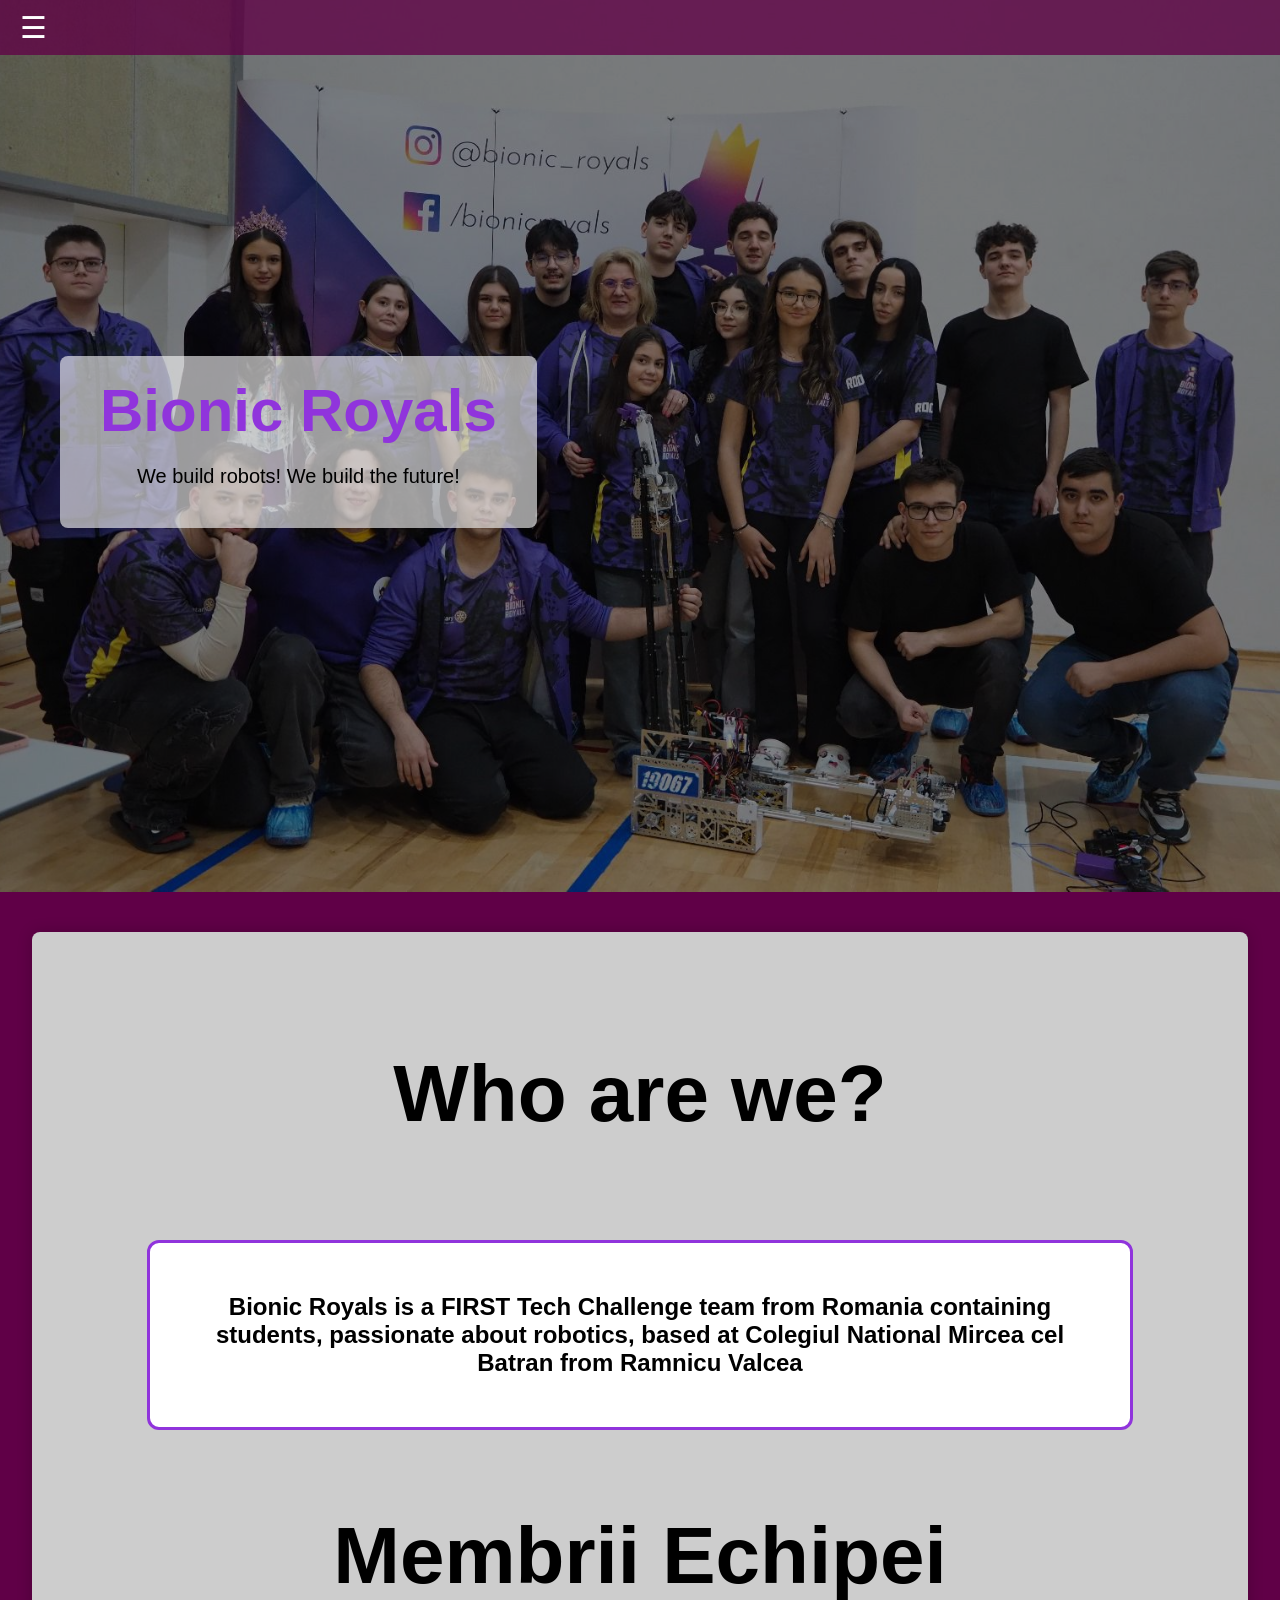
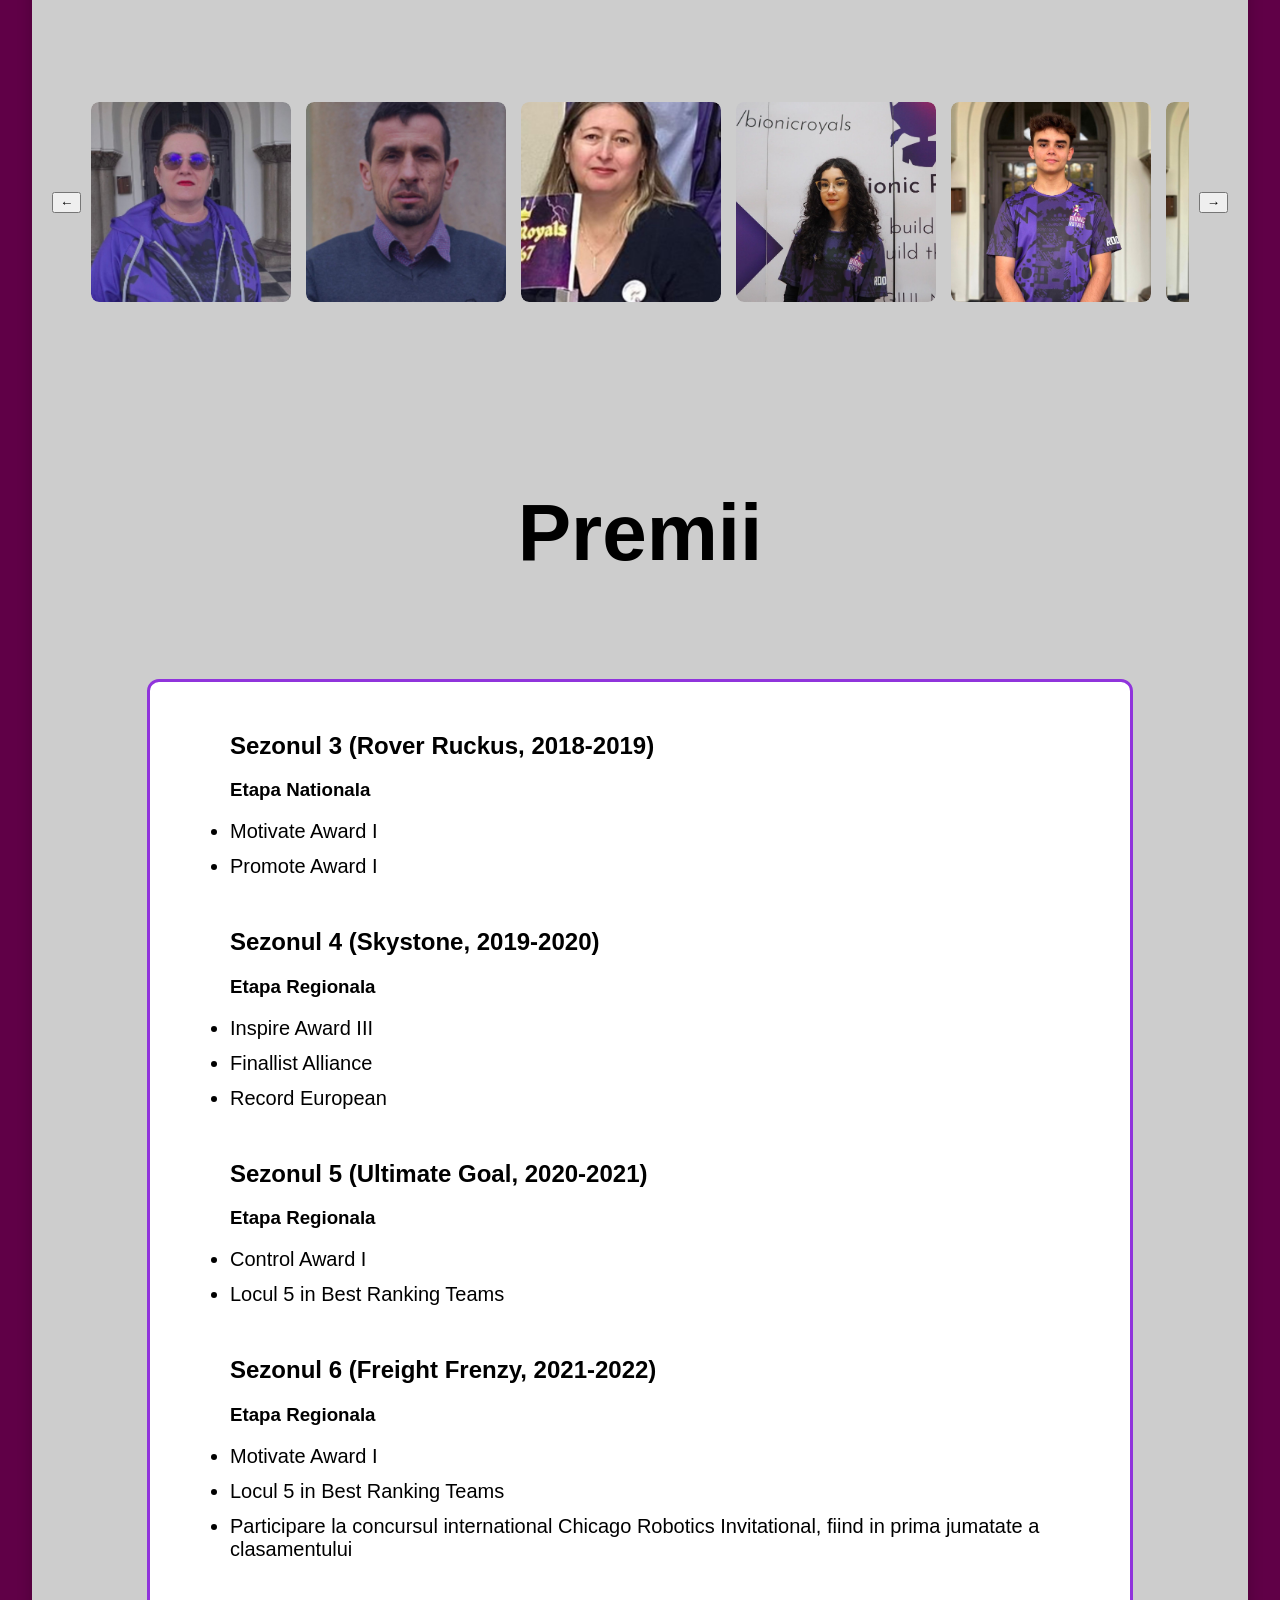
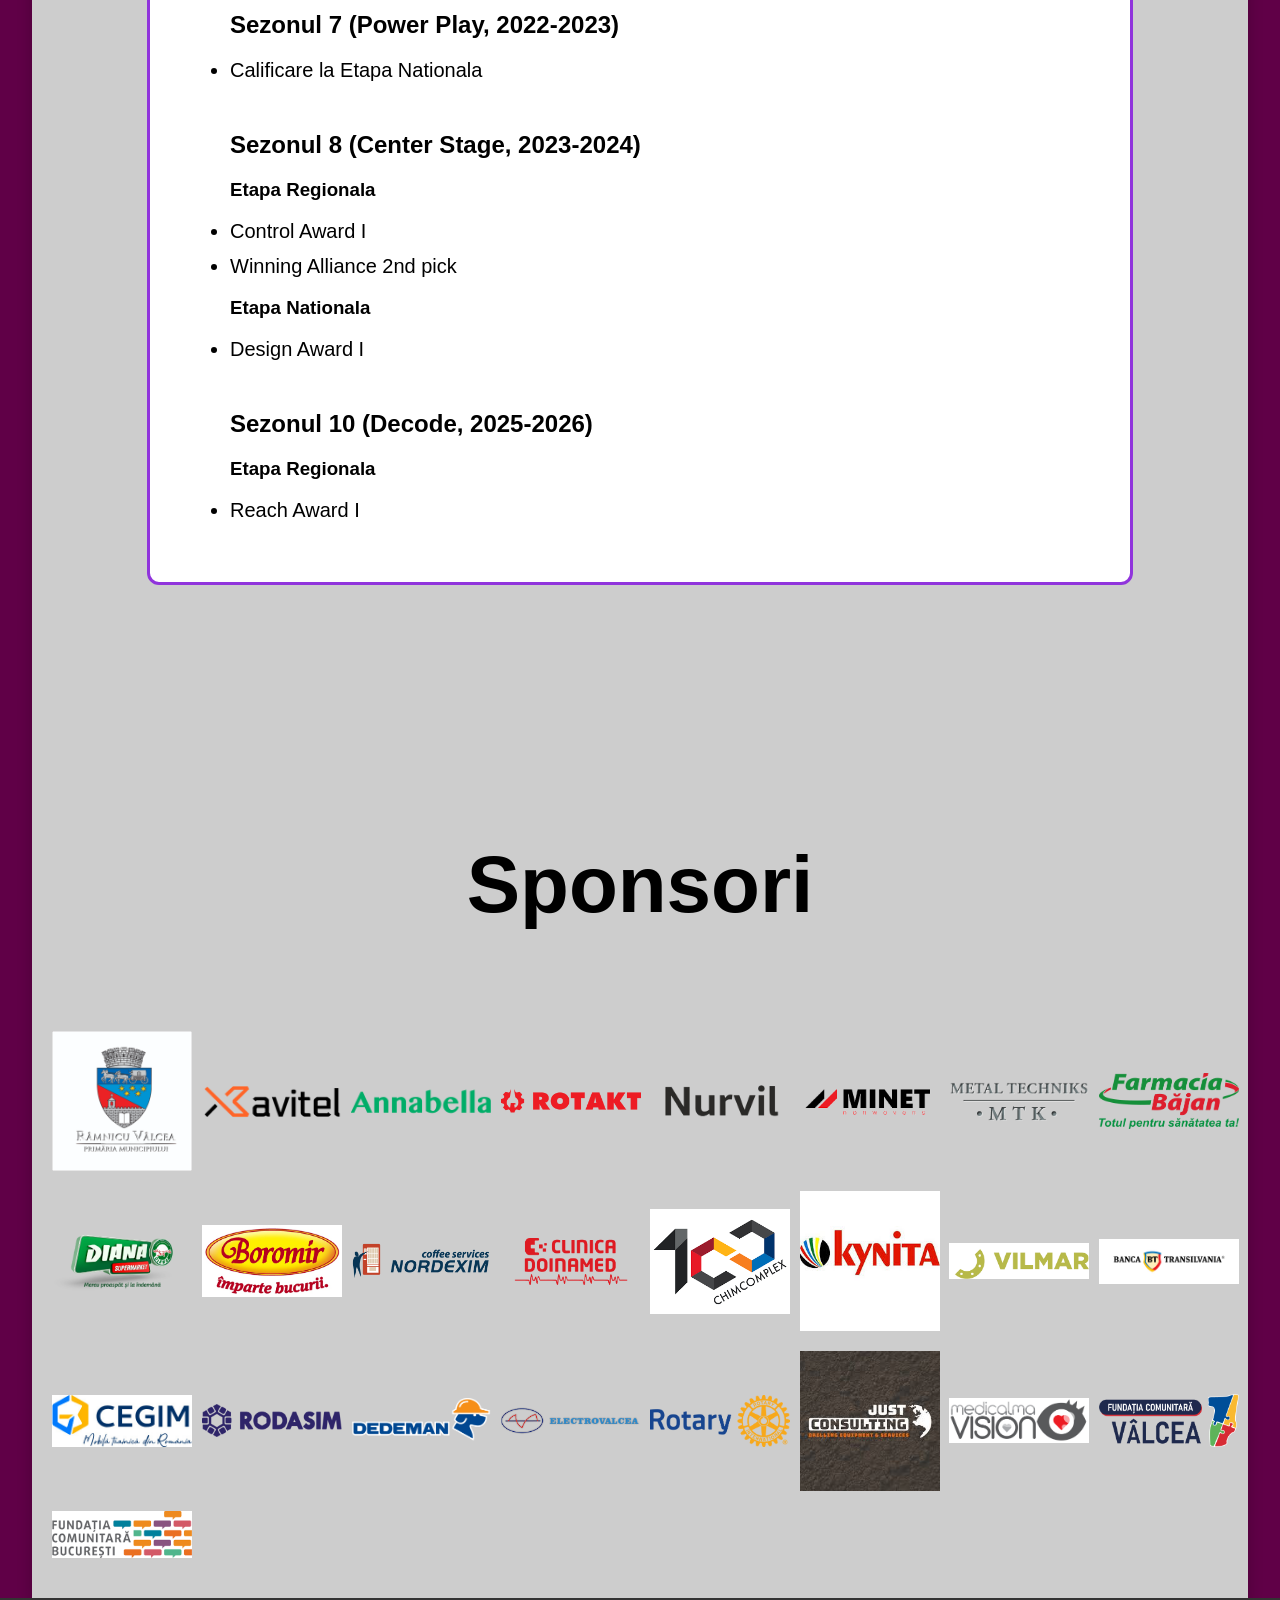
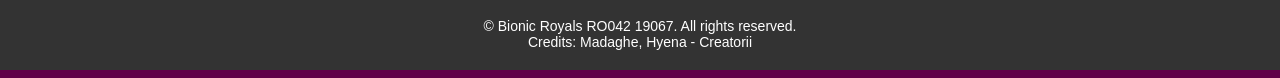
<file: Bionic Royals Website/index.html>
<!DOCTYPE html>
<html lang="ro">
<head>
    <meta charset="UTF-8">
    <meta name="viewport" content="width=device-width, initial-scale=1.0">
    <title>Bionic Royals - Home</title>
    <link rel="stylesheet" href="style.css">
    <link rel="icon" type="image/png" href="https://bionicroyals.ro/logobr.png" sizes="192x192">
    <script src="script.js" defer></script>
</head>

<body>
    <header class="header">
        <button class="hamburger-btn" aria-label="Open menu" onclick="toggleMenu()">
            &#9776; 
        </button>
        
        <nav class="dropdown-menu" id="dropdownMenu">
            <ul>
                <li><a href="index.html">Home</a></li>
                <li><a href="team.html">Team</a></li>
            </ul>
        </nav>
    </header>

    <main>
        <section class="hero">
            <div class="overlay">
                <div class="title-box">
                    <h1>Bionic Royals</h1>
                    <p>We build robots! We build the future!</p>
                </div>
            </div>
        </section>

        <section class="container-home">

            <h1 id="title">Who are we?</h1>

            <section class="box">
                
                <h2>Bionic Royals is a FIRST Tech Challenge team from Romania containing students, passionate about robotics, based at Colegiul National Mircea cel Batran from Ramnicu Valcea</h2>

            </section>



            <h1 id="title">Membrii Echipei</h1>

            <div class="carousel-wrapper">
                <button aria-label="Slide Left" onclick="slideLeft()">&#8592;</button>
             
                <div class="carousel-window" id="carouselWindow">
                    <article class="hover-box">
                        <img src="images/members/mlisan-mirela.png" alt="Portrait of Mentor Mlisan Mirela">
                        <div class="secret-text">
                            <h3>Mlisan Mirela<br>- Mentor -</h3>
                            <p>- Profesor de informatica -<br>- Temelia echipei -<br></p>
                        </div>
                    </article>

                    <article class="hover-box">
                        <img src="images/members/coltos-robert.png" alt="Portrait of Mentor Coltos Robert">
                        <div class="secret-text">
                            <h3>Coltos Robert<br>- Mentor -</h3>
                            <p>- Mentor Tehnic -<br>- Rezolva nevoile tehnice ale echipei -<br></p>
                        </div>
                    </article>

                    <article class="hover-box">
                        <img src="images/members/antonescu-valeria.png" alt="Portrait of Mentor Antonescu Valeria">
                        <div class="secret-text">
                            <h3>Antonescu Valeria<br>- Mentor -</h3>
                            <p>- Profesor de limba si literatura romana -<br>- Aptitudini de relationare -<br></p>
                        </div>
                    </article>

                    <article class="hover-box">
                        <img src="images/members/popescu-daria.png" alt="Portrait of Team Leader Popescu Daria">
                        <div class="secret-text">
                            <h3>Popescu Daria</h3>
                            <p>- Team Leader -<br>- PR -<br>- Design Grafic -<br>- Social Media -</p>
                        </div>
                    </article>

                    <article class="hover-box">
                        <img src="images/members/deaconescu-alex.png" alt="Portrait of Deaconescu Alex">
                        <div class="secret-text">
                            <h3>Deaconescu Alex</h3>
                            <p>- Departament Tehnic -<br>- Capitan Constructie -<br>- Constructor -</p>
                        </div>
                    </article>

                    <article class="hover-box">
                        <img src="images/members/lita-andrei.png" alt="Portrait of Lita Andrei">
                        <div class="secret-text">
                            <h3>Lita Andrei</h3>
                            <p>- Departament Tehnic -<br>- Capitan Programare -<br>- Programator -</p>
                        </div>
                    </article>

                    <article class="hover-box">
                        <img src="images/members/oprescu-octavian.png" alt="Portrait of Oprescu Octavian">
                        <div class="secret-text">
                            <h3>Oprescu Octavian</h3>
                            <p>- Departament Tehnic -<br>- Programator -</p>
                        </div>
                    </article>

                    <article class="hover-box">
                        <img src="images/members/olaru-roberto.png" alt="Portrait of Olaru Roberto">
                        <div class="secret-text">
                            <h3>Olaru Roberto</h3>
                            <p>- Departament Tehnic -<br>- Constructor -</p>
                        </div>
                    </article>

                    <article class="hover-box">
                        <img src="images/members/radu-ioana.png" alt="Portrait of Radu Ioana">
                        <div class="secret-text">
                            <h3>Radu Ioana</h3>
                            <p>- PR -<br>- Fotograf -<br>- Activitati -</p>
                        </div>
                    </article>

                    <article class="hover-box">
                        <img src="images/members/drumia-razvan.png" alt="Portrait of Drumia Razvan">
                        <div class="secret-text">
                            <h3>Drumia Razvan</h3>
                            <p>- Departament Tehnic -<br>- Constructor -</p>
                        </div>
                    </article>

                    <article class="hover-box">
                        <img src="images/members/dascalu-luca.png" alt="Portrait of Dascalu Luca">
                        <div class="secret-text">
                            <h3>Dascalu Luca</h3>
                            <p>- Departament Tehnic -<br>- Constructor -</p>
                        </div>
                    </article>

                    <article class="hover-box">
                        <img src="images/members/popescu-tudor.png" alt="Portrait of Popescu Tudor">
                        <div class="secret-text">
                            <h3>Popescu Tudor</h3>
                            <p>- Departament Tehnic -<br>- Programator -</p>
                        </div>
                    </article>

                    <article class="hover-box">
                        <img src="images/members/bughelea-mihnea.png" alt="Portrait of Bughelea Mihnea">
                        <div class="secret-text">
                            <h3>Bughelea Mihnea</h3>
                            <p>- Departament Tehnic -<br>- Constructor -</p>
                        </div>
                    </article>

                    <article class="hover-box">
                        <img src="images/members/nica-maya.png" alt="Portrait of Nica Maya">
                        <div class="secret-text">
                            <h3>Nica Maya</h3>
                            <p>- PR -<br>- Outreach -<br>- Activitati -</p>
                        </div>
                    </article>

                    <article class="hover-box">
                        <img src="images/members/cretan-daria.png" alt="Portrait of Cretan Daria">
                        <div class="secret-text">
                            <h3>Cretan Daria</h3>
                            <p>- PR -<br>- Outreach -<br>- Activitati -</p>
                        </div>
                    </article>

                    <article class="hover-box">
                        <img src="images/members/traistaru-razvan.png" alt="Portrait of Traistaru Razvan">
                        <div class="secret-text">
                            <h3>Traistaru Razvan</h3>
                            <p>- PR -<br>- Outreach -<br>- Activitati -</p>
                        </div>
                    </article>

                    <article class="hover-box">
                        <img src="images/members/caraponu-mihai.png" alt="Portrait of Caraponu Mihai">
                        <div class="secret-text">
                            <h3>Caraponu Mihai</h3>
                            <p>- PR -<br>- Outreach -<br>- Activitati -</p>
                        </div>
                    </article>

                </div> 
                <button aria-label="Slide Right" onclick="slideRight()">&#8594;</button>
            </div>
         
            <br><br><br><br><br><br>
        
            <h1 id="title">Premii</h1>
            <section class="awards-box">
                <ul class="awards-list">
                    <h2>Sezonul 3 (Rover Ruckus, 2018-2019)</h2>
                    <h3>Etapa Nationala</h3>
                    <li>Motivate Award I</li>
                    <li>Promote Award I </li>
                    <br>
                    <h2>Sezonul 4 (Skystone, 2019-2020)</h2>
                    <h3>Etapa Regionala</h3>
                    <li>Inspire Award III</li>
                    <li>Finallist Alliance</li>
                    <li>Record European</li>
                    <br>
                    <h2>Sezonul 5 (Ultimate Goal, 2020-2021)</h2>
                    <h3>Etapa Regionala</h3>
                    <li>Control Award I</li>
                    <li>Locul 5 in Best Ranking Teams</li>
                    <br>
                    <h2>Sezonul 6 (Freight Frenzy, 2021-2022)</h2>
                    <h3>Etapa Regionala</h3>
                    <li>Motivate Award I</li>
                    <li>Locul 5 in Best Ranking Teams</li>
                    <li>Participare la concursul international Chicago Robotics Invitational, fiind in prima jumatate a clasamentului</li>
                    <br>
                    <h2>Sezonul 7 (Power Play, 2022-2023)</h2>
                    <li>Calificare la Etapa Nationala</li>
                    <br>
                    <h2>Sezonul 8 (Center Stage, 2023-2024)</h2>
                    <h3>Etapa Regionala</h3>
                    <li>Control Award I</li>
                    <li>Winning Alliance 2nd pick</li>
                    <h3>Etapa Nationala</h3>
                    <li>Design Award I</li>
                    <br>
                    <h2>Sezonul 10 (Decode, 2025-2026)</h2>
                    <h3>Etapa Regionala</h3>
                    <li>Reach Award I</li>
                    <br>
                </ul>
            </section>
        
            <br><br><br><br><br><br>
        
            <h1 id="title">Sponsori</h1>
            <section class="sponsors-grid">
                <a href="https://primariavl.ro" target="_blank" rel="noopener noreferrer" class="sponsor-box">
                    <img src="images/sponsors/primariavl.png" alt="Logo Primaria Ramnicu Valcea">
                    <div class="sponsor-text"><h3>Primaria Municipiului Ramnicu Valcea</h3></div>
                </a>
                <a href="https://xavitel.ro" target="_blank" rel="noopener noreferrer" class="sponsor-box">
                    <img src="images/sponsors/xavitel.png" alt="Logo Xavitel">
                    <div class="sponsor-text"><h3>Xavitel</h3></div>
                </a>
                <a href="https://www.annabella.ro" target="_blank" rel="noopener noreferrer" class="sponsor-box">
                    <img src="images/sponsors/annabella.png" alt="Logo Annabella">
                    <div class="sponsor-text"><h3>Annabella</h3></div>
                </a>
                <a href="https://rotakt.ro" target="_blank" rel="noopener noreferrer" class="sponsor-box">
                    <img src="images/sponsors/rotakt.png" alt="Logo Rotakt">
                    <div class="sponsor-text"><h3>Rotakt</h3></div>
                </a>
                <a href="https://www.nurvil.ro" target="_blank" rel="noopener noreferrer" class="sponsor-box">
                    <img src="images/sponsors/nurvil.png" alt="Logo Nurvil">
                    <div class="sponsor-text"><h3>Nurvil</h3></div>
                </a>
                <a href="https://www.minet.ro" target="_blank" rel="noopener noreferrer" class="sponsor-box">
                    <img src="images/sponsors/minet.png" alt="Logo Minet">
                    <div class="sponsor-text"><h3>Minet</h3></div>
                </a>
                <a href="https://www.metaltechniks.ro" target="_blank" rel="noopener noreferrer" class="sponsor-box">
                    <img src="images/sponsors/metal-techniks.png" alt="Logo Metal Techniks">
                    <div class="sponsor-text"><h3>Metal Techniks</h3></div>
                </a>
                <a href="https://www.farmaciabajan.ro" target="_blank" rel="noopener noreferrer" class="sponsor-box">
                    <img src="images/sponsors/bajan.png" alt="Logo Farmacia Bajan">
                    <div class="sponsor-text"><h3>Farmacia Bajan</h3></div>
                </a>
                <a href="https://www.magazinediana.ro" target="_blank" rel="noopener noreferrer" class="sponsor-box">
                    <img src="images/sponsors/diana.png" alt="Logo Diana">
                    <div class="sponsor-text"><h3>Diana</h3></div>
                </a>
                <a href="https://www.boromir.ro" target="_blank" rel="noopener noreferrer" class="sponsor-box">
                    <img src="images/sponsors/boromir.png" alt="Logo Boromir">
                    <div class="sponsor-text"><h3>Boromir</h3></div>
                </a>
                <a href="https://www.nordexim.ro" target="_blank" rel="noopener noreferrer" class="sponsor-box">
                    <img src="images/sponsors/nordexim.png" alt="Logo Nordexim">
                    <div class="sponsor-text"><h3>Nordexim</h3></div>
                </a>
                <a href="https://doinamed.ro" target="_blank" rel="noopener noreferrer" class="sponsor-box">
                    <img src="images/sponsors/doinamed.png" alt="Logo Doinamed">
                    <div class="sponsor-text"><h3>Doinamed</h3></div>
                </a>
                <a href="https://chimcomplex.com" target="_blank" rel="noopener noreferrer" class="sponsor-box">
                    <img src="images/sponsors/chimcomplex.png" alt="Logo Chimcomplex">
                    <div class="sponsor-text"><h3>Chimcomplex</h3></div>
                </a>
                <a href="https://kynita.ro" target="_blank" rel="noopener noreferrer" class="sponsor-box">
                    <img src="images/sponsors/kynita.png" alt="Logo Kynita">
                    <div class="sponsor-text"><h3>Kynita</h3></div>
                </a>
                <a href="https://www.vilmar.ro" target="_blank" rel="noopener noreferrer" class="sponsor-box">
                    <img src="images/sponsors/vilmar.png" alt="Logo Vilmar">
                    <div class="sponsor-text"><h3>Vilmar</h3></div>
                </a>
                <a href="https://www.bancatransilvania.ro" target="_blank" rel="noopener noreferrer" class="sponsor-box">
                    <img src="images/sponsors/bt.png" alt="Logo Banca Transilvania">
                    <div class="sponsor-text"><h3>Banca Transilvania</h3></div>
                </a>
                <a href="https://www.cegim.ro" target="_blank" rel="noopener noreferrer" class="sponsor-box">
                    <img src="images/sponsors/cegim.png" alt="Logo Cegim">
                    <div class="sponsor-text"><h3>Cegim</h3></div>
                </a>
                <a href="https://rodasim.ro" target="_blank" rel="noopener noreferrer" class="sponsor-box">
                    <img src="images/sponsors/rodasim.png" alt="Logo Rodasim">
                    <div class="sponsor-text"><h3>Rodasim</h3></div>
                </a>
                <a href="https://www.dedeman.ro" target="_blank" rel="noopener noreferrer" class="sponsor-box">
                    <img src="images/sponsors/dedeman.png" alt="Logo Dedeman">
                    <div class="sponsor-text"><h3>Dedeman</h3></div>
                </a>
                <a href="https://www.electrovalcea.ro" target="_blank" rel="noopener noreferrer" class="sponsor-box">
                    <img src="images/sponsors/electrovalcea.png" alt="Logo Electrovalcea">
                    <div class="sponsor-text"><h3>Electrovalcea</h3></div>
                </a>
                <a href="https://www.rotary.org/en" target="_blank" rel="noopener noreferrer" class="sponsor-box">
                    <img src="images/sponsors/rotary.png" alt="Logo Rotary">
                    <div class="sponsor-text"><h3>Rotary</h3></div>
                </a>
                <a href="https://www.justconsulting.ro" target="_blank" rel="noopener noreferrer" class="sponsor-box">
                    <img src="images/sponsors/justconsulting.png" alt="Logo Just Consulting">
                    <div class="sponsor-text"><h3>Just Consulting</h3></div>
                </a>
                <a href="https://medicalmavision.ro" target="_blank" rel="noopener noreferrer" class="sponsor-box">
                    <img src="images/sponsors/medicalma.png" alt="Logo Medicalma Vision">
                    <div class="sponsor-text"><h3>Medicalma Vision</h3></div>
                </a>
                <a href="https://fcvl.ro" target="_blank" rel="noopener noreferrer" class="sponsor-box">
                    <img src="images/sponsors/fcvl.png" alt="Logo Fundatia Comunitara Valcea">
                    <div class="sponsor-text"><h3>Fundatia Comunitara Valcea</h3></div>
                </a>
                <a href="https://fundatiacomunitarabucuresti.ro" target="_blank" rel="noopener noreferrer" class="sponsor-box">
                    <img src="images/sponsors/fcb.png" alt="Logo Fundatia Comunitara Bucuresti">
                    <div class="sponsor-text"><h3>Fundatia Comunitara Bucuresti</h3></div>
                </a>
            </section>
        </section>
    </main>
    
    <footer>
        <p>&copy; Bionic Royals RO042 19067. All rights reserved.</p>
        <p>Credits: Madaghe, Hyena - Creatorii</p>
    </footer>

</body>
</html>
</file>
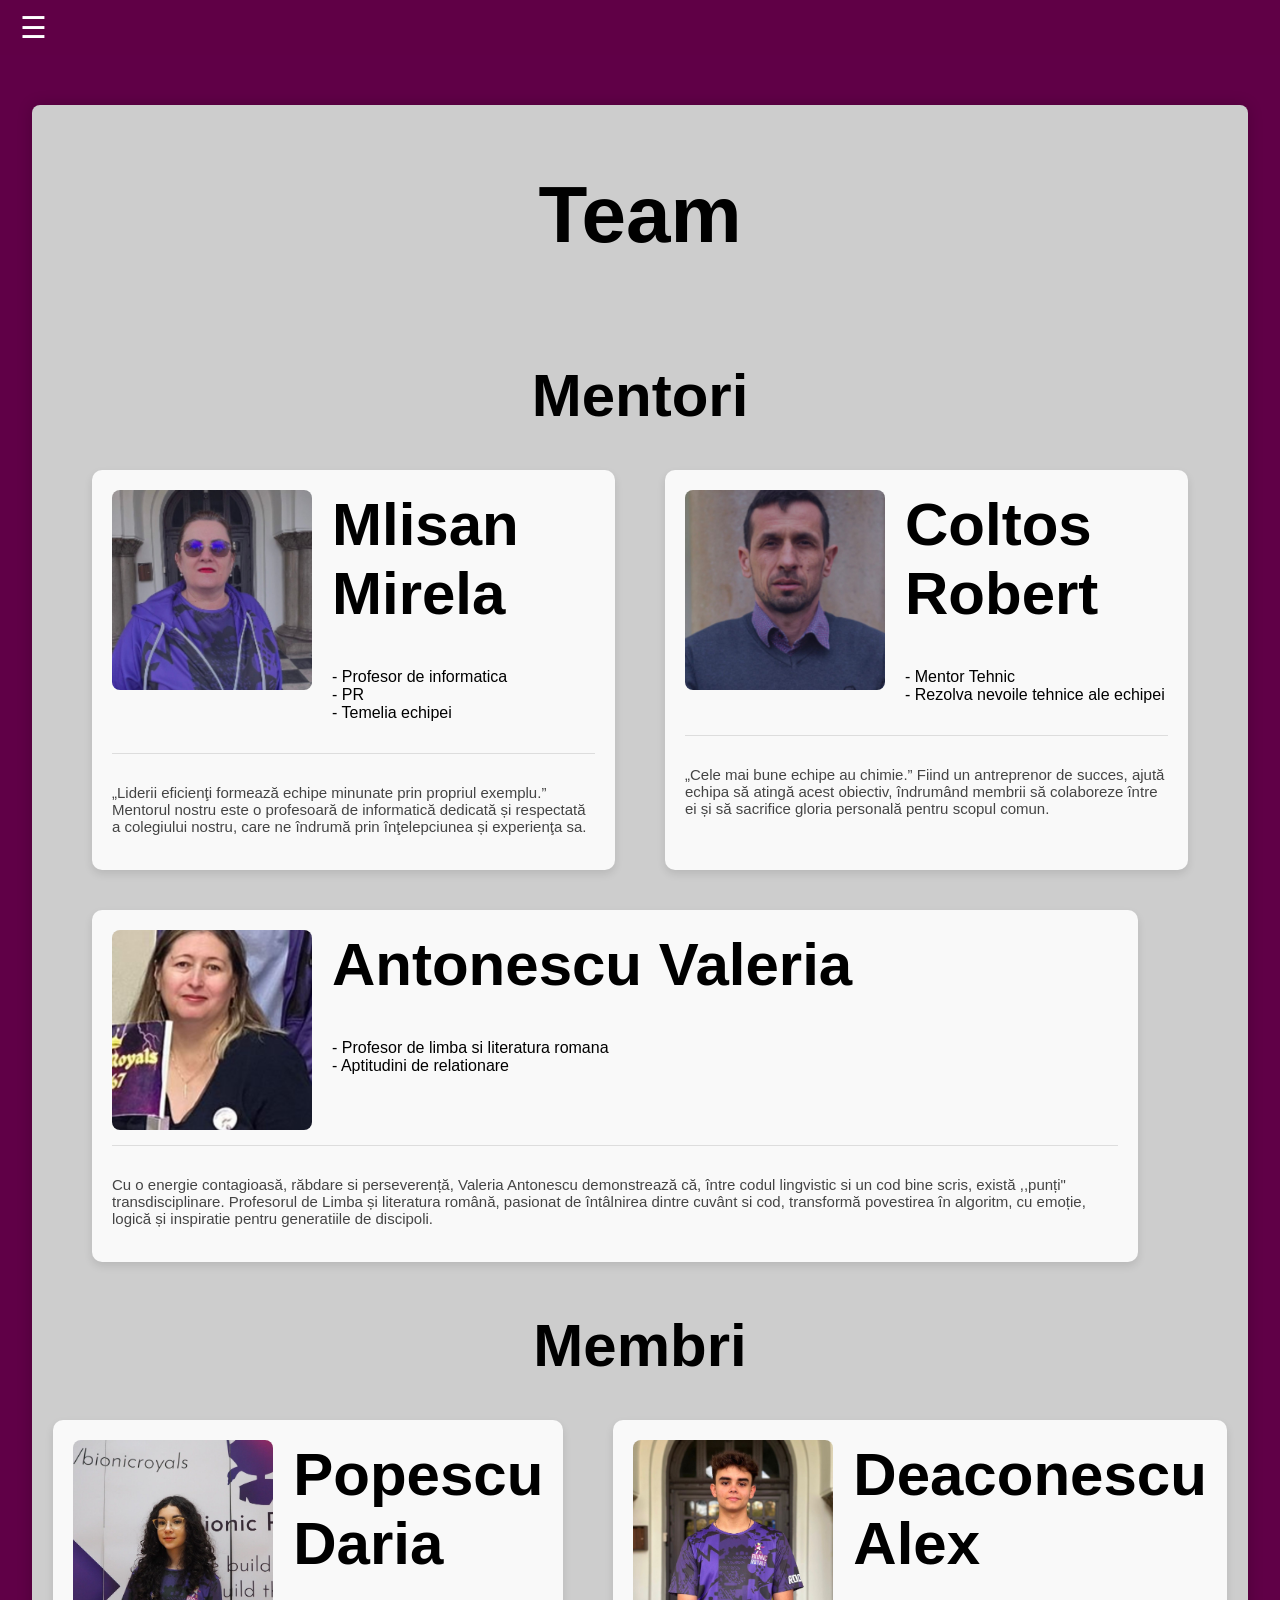
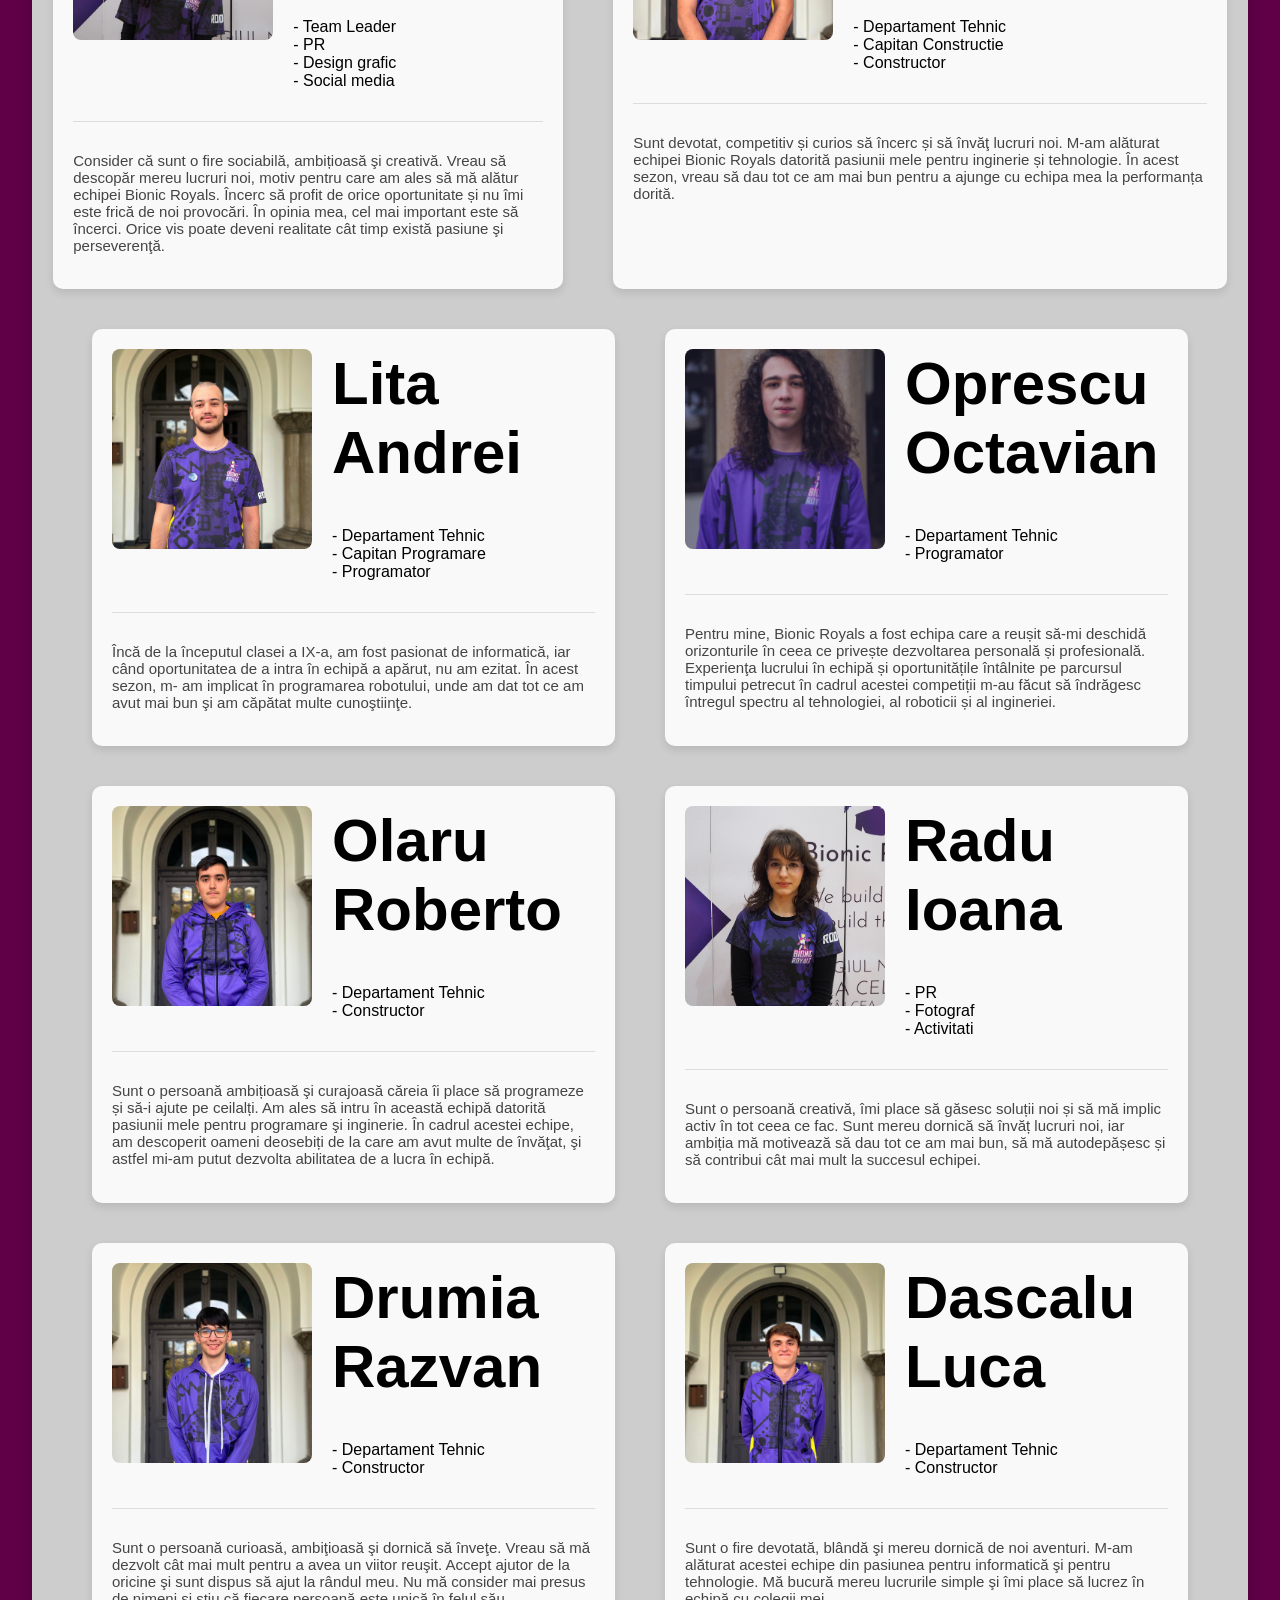
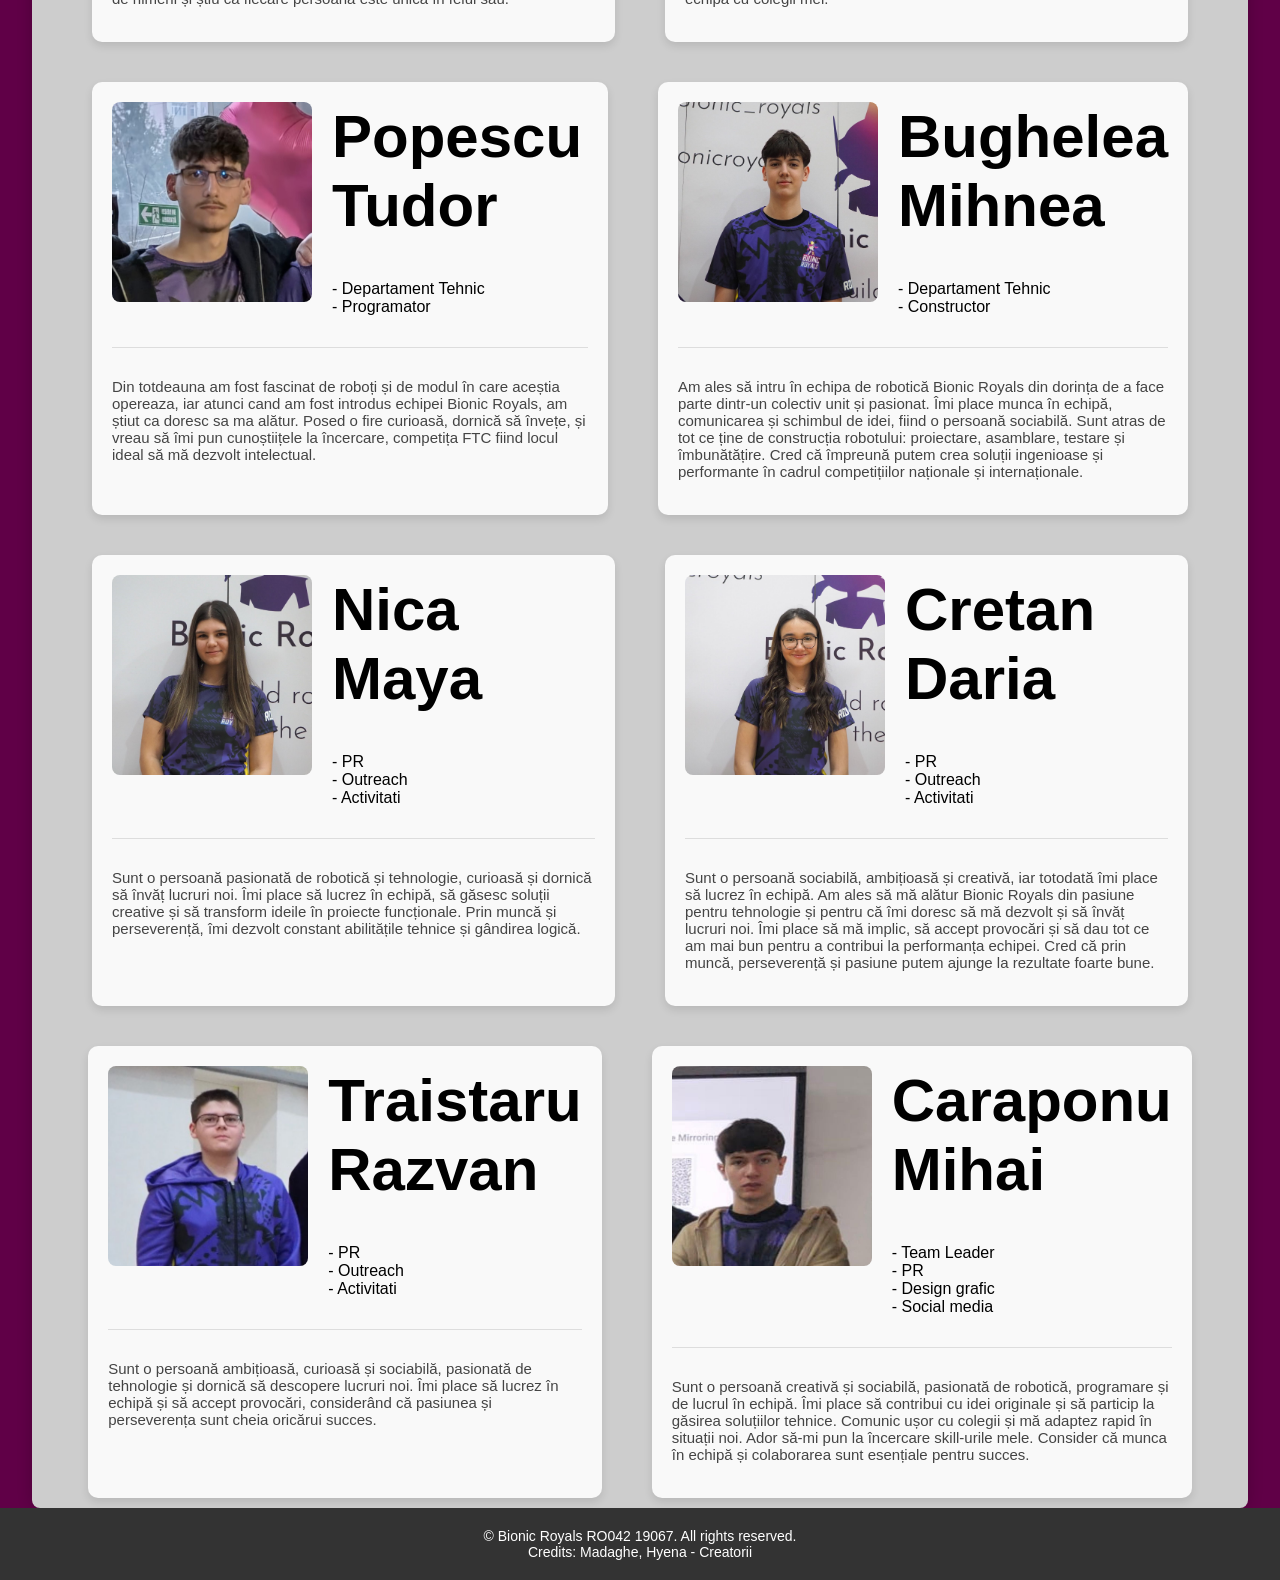
<file: Bionic Royals Website/team.html>
<!DOCTYPE html>
<html lang="ro">
<head>
    <meta charset="UTF-8">
    <meta name="viewport" content="width=device-width, initial-scale=1.0">
    <title>Bionic Royals - Team</title>
    <link rel="stylesheet" href="style.css">
    <link rel="icon" type="image/png" href="https://bionicroyals.ro/logobr.png" sizes="192x192">
    <script src="script.js" defer></script>
</head>
<body>

    <header class="header">
        <button class="hamburger-btn" aria-label="Open menu" onclick="toggleMenu()">
            &#9776; 
        </button>

        <nav class="dropdown-menu" id="dropdownMenu">
            <ul>
                <li><a href="index.html">Home</a></li>
                <li><a href="team.html">Team</a></li>
            </ul>
        </nav>
    </header>

    <main class="container-team">

        <h1>Team</h1>
        
        <section>
            <h2>Mentori</h2>

            <div class="row-wrapper">
                <article class="card-section">
                    <div class="card-top">
                        <img src="images/members/mlisan-mirela.png" class="square-img" alt="Portrait of Mentor Mlisan Mirela">
                        <div class="card-text">
                            <h2>Mlisan Mirela</h2>
                            <p>- Profesor de informatica <br>- PR <br>- Temelia echipei</p>
                        </div>
                    </div>
                    <div class="card-bottom">
                        <p> „Liderii eficienţi formează echipe minunate prin propriul exemplu.” Mentorul nostru este o profesoară de informatică dedicată și respectată a colegiului nostru, care ne îndrumă prin înţelepciunea și experienţa sa.</p>
                    </div>
                </article>

                <article class="card-section">
                    <div class="card-top">
                        <img src="images/members/coltos-robert.png" class="square-img" alt="Portrait of Mentor Coltos Robert">
                        <div class="card-text">
                            <h2>Coltos Robert</h2>
                            <p>- Mentor Tehnic <br>- Rezolva nevoile tehnice ale echipei</p>
                        </div>
                    </div>
                    <div class="card-bottom">
                        <p> „Cele mai bune echipe au chimie.” Fiind un antreprenor de succes, ajută echipa să atingă acest obiectiv, îndrumând membrii să colaboreze între ei și să sacrifice gloria personală pentru scopul comun.</p>
                    </div>
                </article>
            </div>

            <div class="row-wrapper">
                <article class="card-section">
                    <div class="card-top">
                        <img src="images/members/antonescu-valeria.png" class="square-img" alt="Portrait of Mentor Antonescu Valeria">
                        <div class="card-text">
                            <h2>Antonescu Valeria</h2>
                            <p>- Profesor de limba si literatura romana <br>- Aptitudini de relationare</p>
                        </div>
                    </div>
                    <div class="card-bottom">
                        <p> Cu o energie contagioasă, răbdare si perseverență, Valeria Antonescu demonstrează că, între codul lingvistic si un cod bine scris, există ,,punți" transdisciplinare. Profesorul de Limba și literatura română, pasionat de întâlnirea dintre cuvânt si cod, transformă povestirea în algoritm, cu emoție, logică și inspiratie pentru generatiile de discipoli.</p>
                    </div>
                </article>
                <div class="card-section2"></div>
            </div>
        </section>

        <section>
            <h2>Membri</h2>

            <div class="row-wrapper">
                <article class="card-section">
                    <div class="card-top">
                        <img src="images/members/popescu-daria.png" class="square-img" alt="Portrait of Team Leader Popescu Daria">
                        <div class="card-text">
                            <h2>Popescu Daria</h2>
                            <p>- Team Leader <br>- PR <br>- Design grafic <br>- Social media</p>
                        </div>
                    </div>
                    <div class="card-bottom">
                        <p>Consider că sunt o fire sociabilă, ambițioasă şi creativă. Vreau să descopăr mereu lucruri noi, motiv pentru care am ales să mă alătur echipei Bionic Royals. Încerc să profit de orice oportunitate și nu îmi este frică de noi provocări. În opinia mea, cel mai important este să încerci. Orice vis poate deveni realitate cât timp există pasiune şi perseverenţă.</p>
                    </div>
                </article>

                <article class="card-section">
                    <div class="card-top">
                        <img src="images/members/deaconescu-alex.png" class="square-img" alt="Portrait of Deaconescu Alex">
                        <div class="card-text">
                            <h2>Deaconescu Alex</h2>
                            <p>- Departament Tehnic <br>- Capitan Constructie <br>- Constructor</p>
                        </div>
                    </div>
                    <div class="card-bottom">
                        <p> Sunt devotat, competitiv și curios să încerc și să învăţ lucruri noi. M-am alăturat echipei Bionic Royals datorită pasiunii mele pentru inginerie și tehnologie. În acest sezon, vreau să dau tot ce am mai bun pentru a ajunge cu echipa mea la performanța dorită.</p>
                    </div>
                </article>
            </div>

            <div class="row-wrapper">
                <article class="card-section">
                    <div class="card-top">
                        <img src="images/members/lita-andrei.png" class="square-img" alt="Portrait of Lita Andrei">
                        <div class="card-text">
                            <h2>Lita Andrei</h2>
                            <p>- Departament Tehnic <br>- Capitan Programare <br>- Programator</p>
                        </div>
                    </div>
                    <div class="card-bottom">
                        <p> Încă de la începutul clasei a IX-a, am fost pasionat de informatică, iar când oportunitatea de a intra în echipă a apărut, nu am ezitat. În acest sezon, m- am implicat în programarea robotului, unde am dat tot ce am avut mai bun şi am căpătat multe cunoştiinţe.</p>
                    </div>
                </article>

                <article class="card-section">
                    <div class="card-top">
                        <img src="images/members/oprescu-octavian.png" class="square-img" alt="Portrait of Oprescu Octavian">
                        <div class="card-text">
                            <h2>Oprescu Octavian</h2>
                            <p>- Departament Tehnic <br>- Programator</p>
                        </div>
                    </div>
                    <div class="card-bottom">
                        <p> Pentru mine, Bionic Royals a fost echipa care a reușit să-mi deschidă orizonturile în ceea ce privește dezvoltarea personală și profesională. Experienţa lucrului în echipă și oportunitățile întâlnite pe parcursul timpului petrecut în cadrul acestei competiții m-au făcut să îndrăgesc întregul spectru al tehnologiei, al roboticii și al ingineriei.</p>
                    </div>
                </article>
            </div>

            <div class="row-wrapper">
                <article class="card-section">
                    <div class="card-top">
                        <img src="images/members/olaru-roberto.png" class="square-img" alt="Portrait of Olaru Roberto">
                        <div class="card-text">
                            <h2>Olaru Roberto</h2>
                            <p>- Departament Tehnic <br>- Constructor</p>
                        </div>
                    </div>
                    <div class="card-bottom">
                        <p> Sunt o persoană ambițioasă şi curajoasă căreia îi place să programeze și să-i ajute pe ceilalți. Am ales să intru în această echipă datorită pasiunii mele pentru programare şi inginerie. În cadrul acestei echipe, am descoperit oameni deosebiți de la care am avut multe de învăţat, şi astfel mi-am putut dezvolta abilitatea de a lucra în echipă.</p>
                    </div>
                </article>

                <article class="card-section">
                    <div class="card-top">
                        <img src="images/members/radu-ioana.png" class="square-img" alt="Portrait of Radu Ioana">
                        <div class="card-text">
                            <h2>Radu Ioana</h2>
                            <p>- PR <br>- Fotograf <br>- Activitati</p>
                        </div>
                    </div>
                    <div class="card-bottom">
                        <p> Sunt o persoană creativă, îmi place să găsesc soluții noi și să mă implic activ în tot ceea ce fac. Sunt mereu dornică să învăț lucruri noi, iar ambiția mă motivează să dau tot ce am mai bun, să mă autodepășesc și să contribui cât mai mult la succesul echipei.</p>
                    </div>
                </article>
            </div>

            <div class="row-wrapper">
                <article class="card-section">
                    <div class="card-top">
                        <img src="images/members/drumia-razvan.png" class="square-img" alt="Portrait of Drumia Razvan">
                        <div class="card-text">
                            <h2>Drumia Razvan</h2>
                            <p>- Departament Tehnic <br>- Constructor</p>
                        </div>
                    </div>
                    <div class="card-bottom">
                        <p> Sunt o persoană curioasă, ambiţioasă şi dornică să înveţe. Vreau să mă dezvolt cât mai mult pentru a avea un viitor reuşit. Accept ajutor de la oricine şi sunt dispus să ajut la rândul meu. Nu mă consider mai presus de nimeni și știu că fiecare persoană este unică în felul său.</p>
                    </div>
                </article>

                <article class="card-section">
                    <div class="card-top">
                        <img src="images/members/dascalu-luca.png" class="square-img" alt="Portrait of Dascalu Luca">
                        <div class="card-text">
                            <h2>Dascalu Luca</h2>
                            <p>- Departament Tehnic <br>- Constructor</p>
                        </div>
                    </div>
                    <div class="card-bottom">
                        <p> Sunt o fire devotată, blândă şi mereu dornică de noi aventuri. M-am alăturat acestei echipe din pasiunea pentru informatică şi pentru tehnologie. Mă bucură mereu lucrurile simple şi îmi place să lucrez în echipă cu colegii mei.</p>
                    </div>
                </article>
            </div>

            <div class="row-wrapper">
                <article class="card-section">
                    <div class="card-top">
                        <img src="images/members/popescu-tudor.png" class="square-img" alt="Portrait of Popescu Tudor">
                        <div class="card-text">
                            <h2>Popescu Tudor</h2>
                            <p>- Departament Tehnic <br>- Programator</p>
                        </div>
                    </div>
                    <div class="card-bottom">
                        <p> Din totdeauna am fost fascinat de roboți și de modul în care aceștia opereaza, iar atunci cand am fost introdus echipei Bionic Royals, am știut ca doresc sa ma alătur. Posed o fire curioasă, dornică să învețe, și vreau să îmi pun cunoștiițele la încercare, competița FTC fiind locul ideal să mă dezvolt intelectual.</p>
                    </div>
                </article>

                <article class="card-section">
                    <div class="card-top">
                        <img src="images/members/bughelea-mihnea.png" class="square-img" alt="Portrait of Bughelea Mihnea">
                        <div class="card-text">
                            <h2>Bughelea Mihnea</h2>
                            <p>- Departament Tehnic <br>- Constructor</p>
                        </div>
                    </div>
                    <div class="card-bottom">
                        <p> Am ales să intru în echipa de robotică Bionic Royals din dorința de a face parte dintr-un colectiv unit și pasionat. Îmi place munca în echipă, comunicarea și schimbul de idei, fiind o persoană sociabilă. Sunt atras de tot ce ține de construcția robotului: proiectare, asamblare, testare și îmbunătățire. Cred că împreună putem crea soluții ingenioase și performante în cadrul competițiilor naționale și internaționale.</p>
                    </div>
                </article>
            </div>

            <div class="row-wrapper">
                <article class="card-section">
                    <div class="card-top">
                        <img src="images/members/nica-maya.png" class="square-img" alt="Portrait of Nica Maya">
                        <div class="card-text">
                            <h2>Nica Maya</h2>
                            <p>- PR <br>- Outreach <br>- Activitati</p>
                        </div>
                    </div>
                    <div class="card-bottom">
                        <p> Sunt o persoană pasionată de robotică și tehnologie, curioasă și dornică să învăț lucruri noi. Îmi place să lucrez în echipă, să găsesc soluții creative și să transform ideile în proiecte funcționale. Prin muncă și perseverență, îmi dezvolt constant abilitățile tehnice și gândirea logică.</p>
                    </div>
                </article>

                <article class="card-section">
                    <div class="card-top">
                        <img src="images/members/cretan-daria.png" class="square-img" alt="Portrait of Cretan Daria">
                        <div class="card-text">
                            <h2>Cretan Daria</h2>
                            <p>- PR <br>- Outreach <br>- Activitati</p>
                        </div>
                    </div>
                    <div class="card-bottom">
                        <p> Sunt o persoană sociabilă, ambițioasă și creativă, iar totodată îmi place să lucrez în echipă. Am ales să mă alătur Bionic Royals din pasiune pentru tehnologie și pentru că îmi doresc să mă dezvolt și să învăț lucruri noi. Îmi place să mă implic, să accept provocări și să dau tot ce am mai bun pentru a contribui la performanța echipei. Cred că prin muncă, perseverență și pasiune putem ajunge la rezultate foarte bune.</p>
                    </div>
                </article>
            </div>

            <div class="row-wrapper">
                <article class="card-section">
                    <div class="card-top">
                        <img src="images/members/traistaru-razvan.png" class="square-img" alt="Portrait of Traistaru Razvan">
                        <div class="card-text">
                            <h2>Traistaru Razvan</h2>
                            <p>- PR <br>- Outreach <br>- Activitati</p>
                        </div>
                    </div>
                    <div class="card-bottom">
                        <p> Sunt o persoană ambițioasă, curioasă și sociabilă, pasionată de tehnologie și dornică să descopere lucruri noi. Îmi place să lucrez în echipă și să accept provocări, considerând că pasiunea și perseverența sunt cheia oricărui succes.</p>
                    </div>
                </article>

                <article class="card-section">
                    <div class="card-top">
                        <img src="images/members/caraponu-mihai.png" class="square-img" alt="Portrait of Caraponu Mihai">
                        <div class="card-text">
                            <h2>Caraponu Mihai</h2>
                            <p>- Team Leader <br>- PR <br>- Design grafic <br>- Social media</p>
                        </div>
                    </div>
                    <div class="card-bottom">
                        <p> Sunt o persoană creativă și sociabilă, pasionată de robotică, programare și de lucrul în echipă. Îmi place să contribui cu idei originale și să particip la găsirea soluțiilor tehnice. Comunic ușor cu colegii și mă adaptez rapid în situații noi. Ador să-mi pun la încercare skill-urile mele. Consider că munca în echipă și colaborarea sunt esențiale pentru succes.</p>
                    </div>
                </article>
            </div>
        </section>

    </main>

    <footer>
        <p>&copy; Bionic Royals RO042 19067. All rights reserved.</p>
        <p> Credits: Madaghe, Hyena - Creatorii</p>
    </footer>

</body>
</html>
</file>
<file: Bionic Royals Website/style.css>
/* =========================================
   VARIABLES (Keep it DRY)
   ========================================= */
:root {
    --bg-primary: #600047;
    --bg-secondary: #cdcdcd;
    --bg-card: #f9f9f9;
    --bg-dropdown: #770058;
    --bg-footer: #333333;
    --header-overlay: rgba(96, 0, 70, 0.76);
    --dark-overlay: rgba(0, 0, 0, 0.7);
    --text-light: #ffffff;
    --text-dark: #000000;
    --text-muted: #444444;
    --accent-color: #9034dc;
    --accent-yellow: #FEF200;
    
    --font-primary: 'Cambria', Geneva, sans-serif;
    --font-secondary: 'Segoe UI', Tahoma, Geneva, Verdana, sans-serif;
}

/* =========================================
   MOBILE-FIRST BASE STYLES
   ========================================= */
body {
    background-color: var(--bg-primary);
    font-family: var(--font-primary);
    text-align: center;
    margin: 0;
    padding: 0;
    overflow-x: hidden;
}

#title {
    text-align: center;
}

/* --- Header & Navigation --- */
.header {
    text-align: left;
    background-color: var(--header-overlay); 
    width: 100%;
    padding: 10px 20px;
    position: fixed;
    top: 0;
    left: 0;
    z-index: 1000;
    box-sizing: border-box;
    transition: transform 0.3s ease-in-out;
}

.header.hide-header {
    transform: translateY(-100%);
}

.hamburger-btn {
    background: none;
    border: none;
    color: var(--text-light);
    font-size: 30px;
    cursor: pointer;
    padding: 0;
}

.dropdown-menu {
    display: none;
    position: absolute;
    top: 15px;
    left: 70px;
    background-color: var(--bg-dropdown);
    border-radius: 8px;
    box-shadow: 0 4px 15px rgba(0,0,0,0.5);
    z-index: 1000;
}

.dropdown-menu.show {
    display: block;
}

.dropdown-menu ul {
    list-style-type: none;
    margin: 0;
    padding: 10px 0;
    display: flex;
    flex-direction: column;
}

.dropdown-menu a {
    color: var(--text-light);
    text-decoration: none;
    font-size: 18px;
    padding: 12px 40px 12px 20px;
    display: block;
}

.dropdown-menu a:hover {
    background-color: #555555;
}

/* --- Hero Section --- */
.hero {
    position: relative;
    height: 100vh;
    width: 100vw;
    margin-left: calc(50% - 50vw);
    background: url("images/hero.jpg") center/cover no-repeat;
    margin-bottom: 50px;
    margin-top: -8px;
}

.overlay {
    position: absolute;
    top: 0;
    left: 0;
    width: 100%;
    height: 100%;
    background: rgba(0,0,0,0.45);
    display: flex;
    align-items: center;
    justify-content: flex-start;
}

.title-box {
    margin-left: 60px;
    padding: 20px 40px;
    background: rgba(255,255,255,0.6);
    border-radius: 8px;
}

.title-box h1 {
    color: var(--accent-color);
    font-size: 60px;
    margin: 0;
}

.title-box p {
    font-size: 20px;
    font-family: var(--font-secondary);
}

/* --- Layout Containers --- */
.container-home, .container-team {
    background-color: var(--bg-secondary);
    border-radius: 8px;
    width: 95%;
    max-width: 100%;
    min-height: 100vh;
    box-sizing: border-box;
    box-shadow: 0 0 15px rgba(0,0,0,0.2);
}

.container-home {
    margin: -10px auto;
    padding: 50px 20px;
}

.container-team {
    margin: 105px auto 0 auto;
    padding: 10px 60px;
}

.container-home h1, .container-team h1 {
    color: var(--text-dark);
    font-size: 80px;
    margin-bottom: 100px;
}

.container-team h2 {
    color: var(--text-dark);
    font-size: 60px;
    margin-bottom: 40px;
}

/* --- Flexbox Layouts (Mobile default) --- */
.row-wrapper {
    display: flex;
    flex-direction: column; /* Mobile first */
    gap: 30px;
    margin-top: 40px;
    justify-content: center;
}

.card-section {
    flex: 1;
    display: flex;
    flex-direction: column;
    gap: 15px;
    background-color: var(--bg-card);
    padding: 20px;
    border-radius: 10px;
    box-shadow: 0 4px 8px rgba(0,0,0,0.1);
    text-align: left;
}

.card-top {
    display: flex;
    align-items: flex-start;
    gap: 20px;
}

.card-top img {
    width: 200px;
    height: 200px;
    object-fit: cover;
    border-radius: 8px;
    flex-shrink: 0;
}

.card-text {
    flex: 1;
}

.card-text h2 {
    margin-top: 0;
}

.card-bottom {
    border-top: 1px solid #dddddd;
    padding-top: 15px;
    font-size: 15px;
    color: var(--text-muted);
}

/* --- Carousel & Hover Boxes --- */
.carousel-wrapper {
    display: flex;
    align-items: center;
    gap: 10px;
    justify-content: center;
    width: 100%;
    margin: 10px auto;
}

.carousel-window {
    display: flex;
    width: 100%;
    gap: 15px;
    overflow-x: hidden;
    scrollbar-width: none;
    -ms-overflow-style: none;
}

.carousel-window::-webkit-scrollbar {
    display: none;
}

.carousel-window img {
    width: 400px;
    height: 400px;
    object-fit: cover;
    flex-shrink: 0;
    border-radius: 8px;
}

.hover-box {
    position: relative;
    width: 200px;
    height: 200px;
    flex-shrink: 0;
    border-radius: 8px;
    overflow: hidden;
    margin: 0;
}

.hover-box img {
    width: 100%;
    height: 100%;
    object-fit: cover;
    display: block;
}

.secret-text {
    position: absolute;
    top: 0;
    left: 0;
    width: 100%;
    height: 100%;
    background-color: var(--dark-overlay);
    color: var(--text-light);
    display: flex;
    flex-direction: column;
    justify-content: center;
    align-items: center;
    text-align: center;
    padding: 20px;
    box-sizing: border-box;
    opacity: 0;
    transition: opacity 0.4s ease;
}

.hover-box:hover .secret-text {
    opacity: 1;
}

/* --- How are we section --- */

.box {
    border: 3px solid var(--accent-color);
    border-radius: 12px;
    padding: 30px 40px;
    margin: 40px auto 80px auto;
    background: rgba(255,255,255,0.15);
    max-width: 900px;
    background-color: var(--text-light);
}


/* --- Awards & Sponsors Grid (Mobile default) --- */
.awards-box {
    border: 3px solid var(--accent-color);
    border-radius: 12px;
    padding: 30px 40px;
    margin: 40px auto 80px auto;
    background: rgba(255,255,255,0.15);
    max-width: 900px;
    background-color: var(--text-light);
}

.awards-list {
    list-style: disc;
    padding-left: 40px;
    margin: 0;
    text-align: left;
}

.awards-list li {
    font-size: 20px;
    margin: 12px 0;
    font-family: var(--font-secondary);
    color: var(--text-dark);
}

.sponsors-grid {
    display: grid;
    grid-template-columns: repeat(auto-fit, minmax(120px, 1fr));
    gap: 20px;
    justify-content: center;
    align-items: center;
    margin-top: 40px;
}

.sponsor-box {
    position: relative;
    display: inline-block;
    text-decoration: none;
}

.sponsor-box img {
    max-width: 140px;
    height: auto;
    display: block;
}

.sponsor-text {
    position: absolute;
    top: 0;
    left: 0;
    width: 100%;
    height: 100%;
    background: var(--dark-overlay);
    color: var(--text-light);
    display: flex;
    justify-content: center;
    align-items: center;
    text-align: center;
    opacity: 0;
    transition: opacity 0.3s ease;
}

.sponsor-box:hover .sponsor-text {
    opacity: 1;
}

/* --- Footer --- */
footer {
    background-color: var(--bg-footer);
    color: var(--text-light);
    text-align: center;
    padding: 20px 0;
    margin-top: 0;
    width: 100%;
}

footer p {
    margin: 0;
    font-size: 28px; /* Mobile first */
}

/* =========================================
   MEDIA QUERIES (Desktop Scaling)
   ========================================= */

/* Desktop */
@media (min-width: 1001px) {
    .row-wrapper {
        flex-direction: row;
        gap: 50px;
    }

    footer p {
        font-size: 14px;
    }
}
</file>
